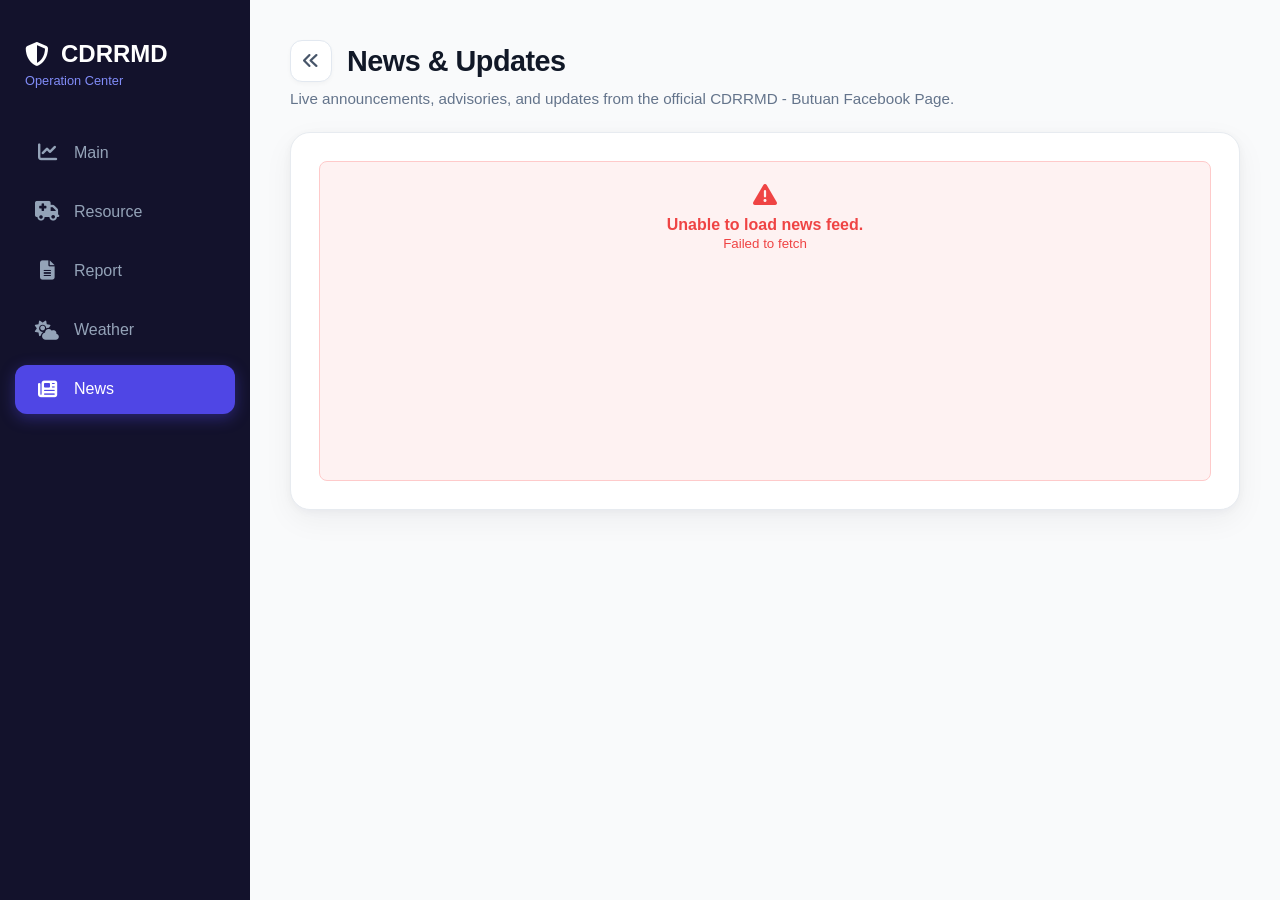
<file: news.html>
<!DOCTYPE html>
<html lang="en">
<head>
    <meta charset="UTF-8">
    <meta name="viewport" content="width=device-width, initial-scale=1.0">
    <title>OPCEN - News & Updates</title>
    
    <!-- Upgraded to 6.5.1 to match the dashboard -->
    <link rel="stylesheet" href="https://cdnjs.cloudflare.com/ajax/libs/font-awesome/6.5.1/css/all.min.css">
    <link rel="stylesheet" href="css/style.css">
</head>
<body>

<div class="app-container">
    
    <!-- 1. UPDATED SIDEBAR WITH ICONS AND SPANS -->
    <aside class="sidebar">
        <div class="sidebar-header">
            <h2><i class="fa-solid fa-shield-halved"></i> <span>CDRRMD</span></h2>
            <p><span>Operation Center</span></p>
        </div>
        <nav class="sidebar-nav">
            <a href="index.html" class="nav-item"><i class="fa-solid fa-chart-line"></i> <span>Main</span></a>
            <a href="resource.html" class="nav-item"><i class="fa-solid fa-truck-medical"></i> <span>Resource</span></a>
            <a href="report.html" class="nav-item"><i class="fa-solid fa-file-lines"></i> <span>Report</span></a>
            <a href="weather.html" class="nav-item"><i class="fa-solid fa-cloud-sun"></i> <span>Weather</span></a>
            <a href="news.html" class="nav-item active"><i class="fa-solid fa-newspaper"></i> <span>News</span></a>
        </nav>
    </aside>

    <!-- Main Content -->
    <main class="main-content">
        <div class="container">
            
            <!-- 2. UPDATED HEADER WITH TOGGLE BUTTON -->
            <div style="margin-bottom: 25px;">
                <div style="display: flex; align-items: center; gap: 15px; margin-bottom: 8px;">
                    <!-- The Sidebar Toggle Button -->
                    <button id="sidebarToggle" class="sidebar-toggle" style="margin-bottom: 0;">
                        <i class="fa-solid fa-angles-left"></i>
                    </button>
                    <h1 class="header-title" style="margin: 0;">News & Updates</h1>
                </div>
                <p style="color: #64748b; margin: 0; font-size: 0.95rem;">Live announcements, advisories, and updates from the official CDRRMD - Butuan Facebook Page.</p>
            </div>

            <!-- News Feed Container -->
            <div class="card news-panel">
                <div id="fb-feed-container" class="news-feed-grid">
                    <!-- Loading state centered in grid -->
                    <div class="news-loading" style="grid-column: 1 / -1; text-align: center; padding: 40px; color: #64748b;">
                        <i class="fa-solid fa-circle-notch fa-spin"></i> Fetching live posts from Facebook...
                    </div>
                </div>
            </div>
            
        </div>
    </main>
</div>

<!-- 3. TOGGLE LOGIC EMBEDDED FOR THIS PAGE -->
<script>
document.addEventListener("DOMContentLoaded", () => {
    const sidebar = document.querySelector('.sidebar');
    const toggleBtn = document.getElementById('sidebarToggle');

    if (toggleBtn && sidebar) {
        toggleBtn.addEventListener('click', () => {
            // Toggles the shrink effect
            sidebar.classList.toggle('collapsed');
            
            // Flips the angles icon direction
            const icon = toggleBtn.querySelector('i');
            if (sidebar.classList.contains('collapsed')) {
                icon.classList.remove('fa-angles-left');
                icon.classList.add('fa-angles-right');
            } else {
                icon.classList.remove('fa-angles-right');
                icon.classList.add('fa-angles-left');
            }
        });
    }
});
</script>

<script src="js/news.js"></script>

<script async type='module' src='https://interfaces.zapier.com/assets/web-components/zapier-interfaces/zapier-interfaces.esm.js'></script>
<zapier-interfaces-chatbot-embed is-popup='true' chatbot-id='cmrp6znr200akg36lnxbq5l4l'></zapier-interfaces-chatbot-embed>

</body>
</html>
</file>
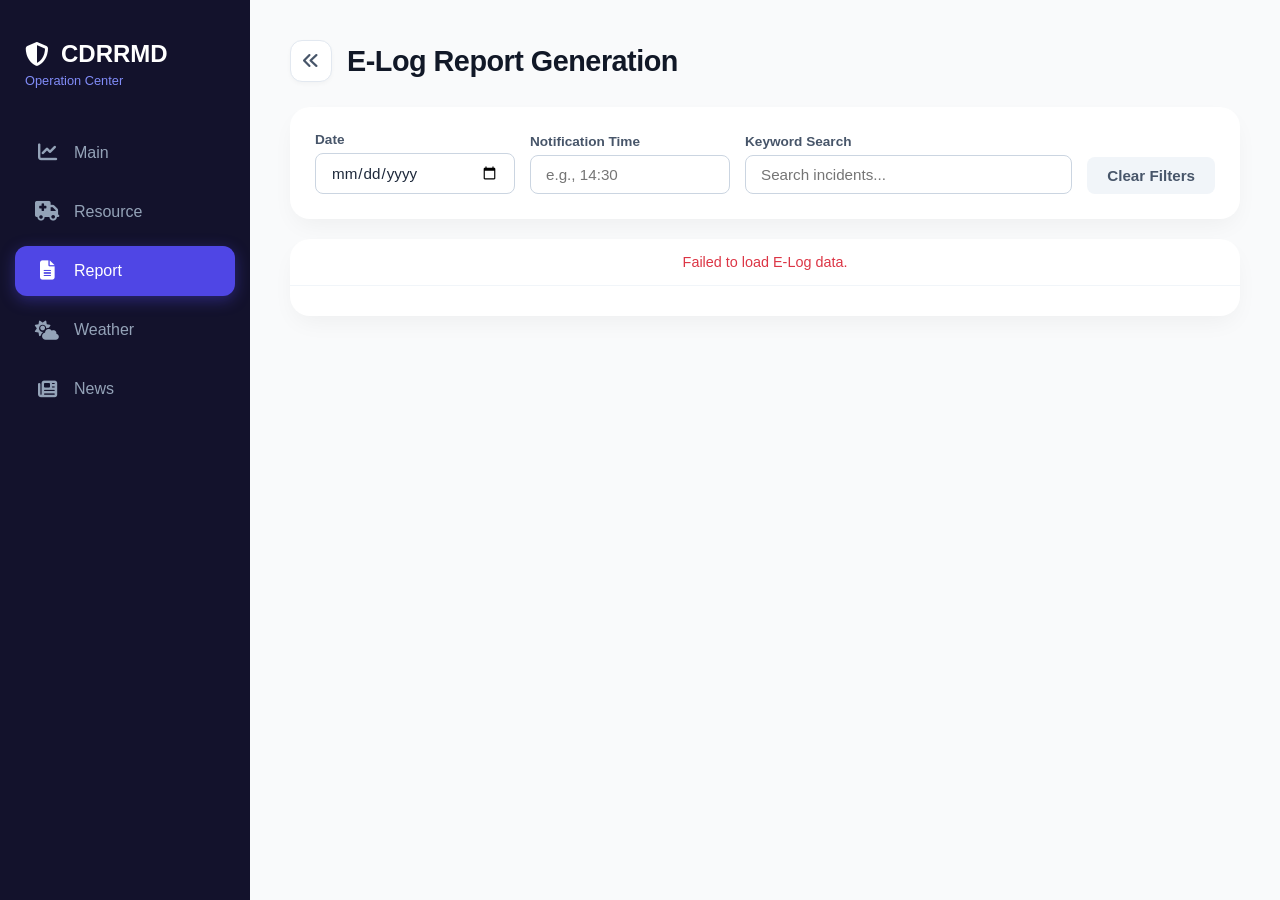
<file: report.html>
<!DOCTYPE html>
<html lang="en">
<head>
    <meta charset="UTF-8">
    <meta name="viewport" content="width=device-width, initial-scale=1.0">
    <title>OPCEN - Report & Query</title>
    
    <script src="https://d3js.org/d3.v7.min.js"></script>
    
    <!-- Added FontAwesome for Icons -->
    <link rel="stylesheet" href="https://cdnjs.cloudflare.com/ajax/libs/font-awesome/6.5.1/css/all.min.css">
    <link rel="stylesheet" href="css/style.css">
</head>
<body>
<div class="app-container">
    
    <!-- 1. UPDATED SIDEBAR WITH ICONS AND SPANS -->
    <aside class="sidebar">
        <div class="sidebar-header">
            <h2><i class="fa-solid fa-shield-halved"></i> <span>CDRRMD</span></h2>
            <p><span>Operation Center</span></p>
        </div>
        <nav class="sidebar-nav">
            <a href="index.html" class="nav-item"><i class="fa-solid fa-chart-line"></i> <span>Main</span></a>
            <a href="resource.html" class="nav-item"><i class="fa-solid fa-truck-medical"></i> <span>Resource</span></a>
            <a href="report.html" class="nav-item active"><i class="fa-solid fa-file-lines"></i> <span>Report</span></a>
            <a href="weather.html" class="nav-item"><i class="fa-solid fa-cloud-sun"></i> <span>Weather</span></a>
            <a href="news.html" class="nav-item"><i class="fa-solid fa-newspaper"></i> <span>News</span></a>
        </nav>
    </aside>
    
    <main class="main-content">
        <div class="container">
            
            <!-- 2. UPDATED HEADER WITH TOGGLE BUTTON -->
            <div style="margin-bottom: 25px;">
                <div style="display: flex; align-items: center; gap: 15px;">
                    <!-- The Sidebar Toggle Button -->
                    <button id="sidebarToggle" class="sidebar-toggle" style="margin-bottom: 0;">
                        <i class="fa-solid fa-angles-left"></i>
                    </button>
                    <h1 class="header-title" style="margin: 0;">E-Log Report Generation</h1>
                </div>
            </div>

            <!-- Filter Panel -->
            <div class="panel filter-panel">
                <div class="filter-group">
                    <label>Date</label>
                    <input type="date" id="filter-date" class="form-control">
                </div>
                <div class="filter-group">
                    <label>Notification Time</label>
                    <input type="text" id="filter-time" class="form-control" placeholder="e.g., 14:30">
                </div>
                <div class="filter-group" style="flex: 2;">
                    <label>Keyword Search</label>
                    <input type="text" id="filter-search" class="form-control" placeholder="Search incidents...">
                </div>
                <div class="filter-actions">
                    <button id="btn-clear" class="btn btn-secondary">Clear Filters</button>
                </div>
            </div>
            
            <!-- Table Panel -->
            <div class="panel table-panel">
                <div class="table-responsive">
                    <table class="elog-table" id="elog-table">
                        <thead><tr id="table-header-row"></tr></thead>
                        <tbody id="table-body"></tbody>
                    </table>
                </div>
                <div id="record-count" style="padding:15px; font-size: 0.85rem; color: #64748b;"></div>
            </div>
            
        </div>
    </main>
</div>
<iframe id="print-frame" style="display: none;"></iframe>

<!-- 3. TOGGLE LOGIC EMBEDDED FOR THIS PAGE -->
<script>
document.addEventListener("DOMContentLoaded", () => {
    const sidebar = document.querySelector('.sidebar');
    const toggleBtn = document.getElementById('sidebarToggle');

    if (toggleBtn && sidebar) {
        toggleBtn.addEventListener('click', () => {
            // Toggles the shrink effect
            sidebar.classList.toggle('collapsed');
            
            // Flips the angles icon direction
            const icon = toggleBtn.querySelector('i');
            if (sidebar.classList.contains('collapsed')) {
                icon.classList.remove('fa-angles-left');
                icon.classList.add('fa-angles-right');
            } else {
                icon.classList.remove('fa-angles-right');
                icon.classList.add('fa-angles-left');
            }
        });
    }
});
</script>

<script src="js/report.js"></script>

<script async type='module' src='https://interfaces.zapier.com/assets/web-components/zapier-interfaces/zapier-interfaces.esm.js'></script>
<zapier-interfaces-chatbot-embed is-popup='true' chatbot-id='cmrp6znr200akg36lnxbq5l4l'></zapier-interfaces-chatbot-embed>

</body>
</html>
</file>
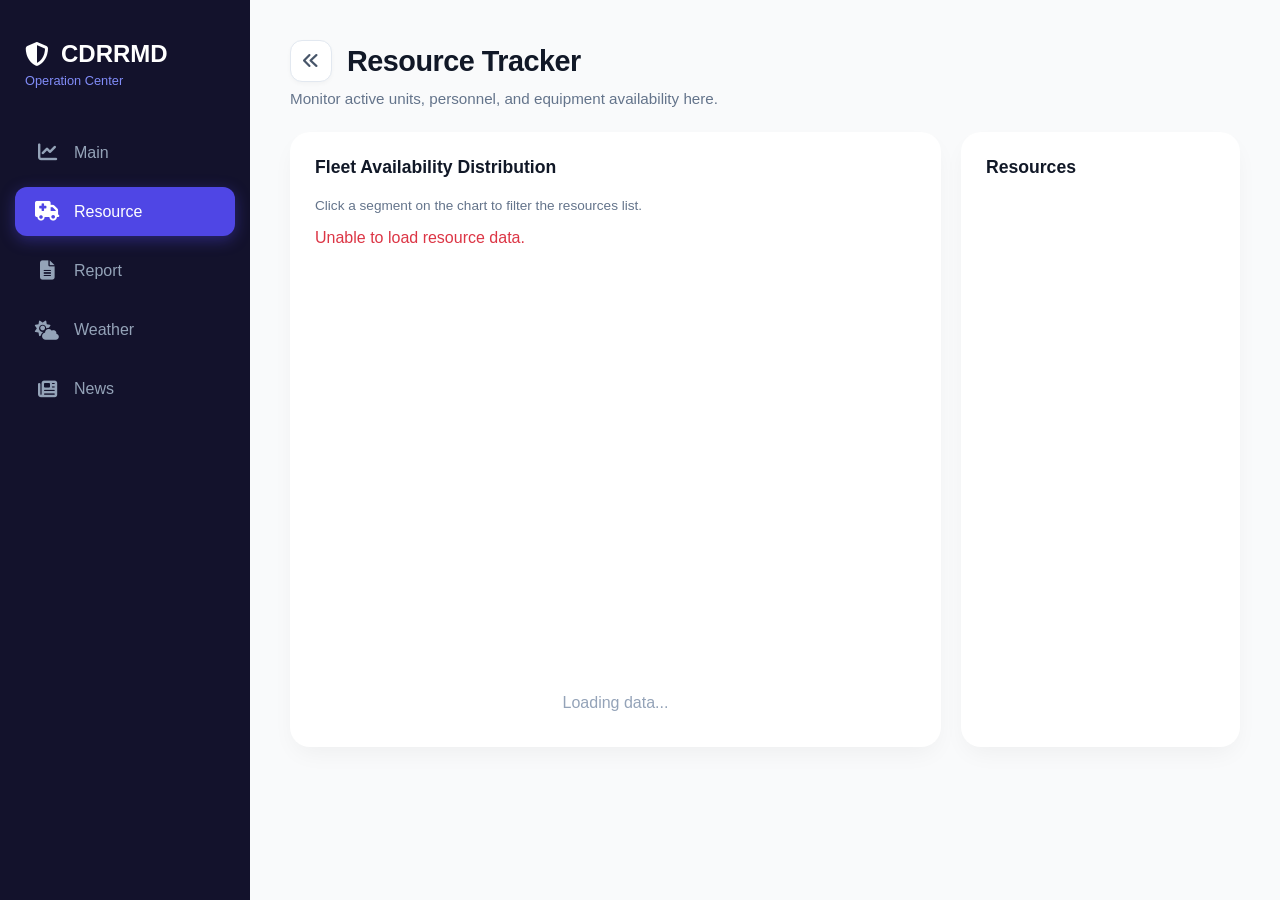
<file: resource.html>
<!DOCTYPE html>
<html lang="en">
<head>
    <meta charset="UTF-8">
    <meta name="viewport" content="width=device-width, initial-scale=1.0">
    <title>OPCEN - Resource Tracking</title>
    
    <script src="https://cdn.plot.ly/plotly-2.27.0.min.js"></script>
    <script src="https://d3js.org/d3.v7.min.js"></script>
    
    <!-- Added FontAwesome for Icons -->
    <link rel="stylesheet" href="https://cdnjs.cloudflare.com/ajax/libs/font-awesome/6.5.1/css/all.min.css">
    
    <link rel="stylesheet" href="css/style.css">
</head>
<body>

<div class="app-container">
    
    <!-- 1. UPDATED SIDEBAR WITH ICONS AND SPANS -->
    <aside class="sidebar">
        <div class="sidebar-header">
            <h2><i class="fa-solid fa-shield-halved"></i> <span>CDRRMD</span></h2>
            <p><span>Operation Center</span></p>
        </div>
        <nav class="sidebar-nav">
            <a href="index.html" class="nav-item"><i class="fa-solid fa-chart-line"></i> <span>Main</span></a>
            <a href="resource.html" class="nav-item active"><i class="fa-solid fa-truck-medical"></i> <span>Resource</span></a>
            <a href="report.html" class="nav-item"><i class="fa-solid fa-file-lines"></i> <span>Report</span></a>
            <a href="weather.html" class="nav-item"><i class="fa-solid fa-cloud-sun"></i> <span>Weather</span></a>
            <a href="news.html" class="nav-item"><i class="fa-solid fa-newspaper"></i> <span>News</span></a>
        </nav>
    </aside>

    <main class="main-content">
        <div class="container">
            
            <!-- 2. UPDATED HEADER WITH TOGGLE BUTTON -->
            <div style="margin-bottom: 25px;">
                <div style="display: flex; align-items: center; gap: 15px; margin-bottom: 8px;">
                    <!-- The Sidebar Toggle Button -->
                    <button id="sidebarToggle" class="sidebar-toggle" style="margin-bottom: 0;">
                        <i class="fa-solid fa-angles-left"></i>
                    </button>
                    <h1 class="header-title" style="margin: 0;">Resource Tracker</h1>
                </div>
                <p style="color: #64748b; margin: 0; font-size: 0.95rem;">Monitor active units, personnel, and equipment availability here.</p>
            </div>
            
            <div class="chart-map-container layout-70-30" style="margin-top: 20px;">
    
                <div class="panel">
                    <h3>Fleet Availability Distribution</h3>
                    <p style="color: #64748b; font-size: 0.85rem; margin-bottom: 10px;">Click a segment on the chart to filter the resources list.</p>
                    <div id="resChartDiv" style="height: 450px;"></div>
                    <div id="resLegend" style="text-align: center; padding: 10px; margin-top: 5px;">
                        <span style="color: #94a3b8;">Loading data...</span>
                    </div>
                </div>

                <div class="panel" id="resource-panel">
                    <h3 id="resource-panel-title">Resources</h3>
                    <div id="resList" class="resource-grid">
                        <!-- Resources injected via JS -->
                    </div>
                </div>

            </div>
        </div>
    </main>
</div>

<!-- 3. TOGGLE LOGIC EMBEDDED FOR THIS PAGE -->
<script>
document.addEventListener("DOMContentLoaded", () => {
    const sidebar = document.querySelector('.sidebar');
    const toggleBtn = document.getElementById('sidebarToggle');

    if (toggleBtn && sidebar) {
        toggleBtn.addEventListener('click', () => {
            // Toggles the shrink effect
            sidebar.classList.toggle('collapsed');
            
            // Flips the angles icon direction
            const icon = toggleBtn.querySelector('i');
            if (sidebar.classList.contains('collapsed')) {
                icon.classList.remove('fa-angles-left');
                icon.classList.add('fa-angles-right');
            } else {
                icon.classList.remove('fa-angles-right');
                icon.classList.add('fa-angles-left');
            }
        });
    }
});
</script>

<script src="js/resource.js"></script>

<script async type='module' src='https://interfaces.zapier.com/assets/web-components/zapier-interfaces/zapier-interfaces.esm.js'></script>
<zapier-interfaces-chatbot-embed is-popup='true' chatbot-id='cmrp6znr200akg36lnxbq5l4l'></zapier-interfaces-chatbot-embed>

</body>
</html>
</file>
<file: css/style.css>
/* ========================================================
   1. BASE LAYOUT & TYPOGRAPHY
   ======================================================== */
body {
    font-family: -apple-system, BlinkMacSystemFont, "Segoe UI", Roboto, Helvetica, Arial, sans-serif;
    background: #f9fafb;
    margin: 0;
    color: #86a1cc;
    height: 100vh;
    width: 100vw;
    display: flex;
    overflow: hidden;
}

h1, h2, h3 { margin-top: 0; }
h1 { color: #111827; font-weight: 700; font-size: 1.8rem; letter-spacing: -0.5px; }
hr { border: 0; border-top: 1px dashed #e2e8f0; margin: 30px 0; }

/* --- Full Screen App Container --- */
.app-container {
    display: flex;
    background-color: #ffffff;
    width: 100vw;
    max-width: 100%;
    height: 100vh;
    border-radius: 0;
    box-shadow: none;
    overflow: hidden;
}

/* --- Main Content Area --- */
.main-content {
    flex: 1;
    height: 100%;
    overflow-y: auto;
    padding: 40px;
    background-color: #f9fafb;
    position: relative;
    z-index: 1;
}

.main-content::-webkit-scrollbar { width: 8px; }
.main-content::-webkit-scrollbar-track { background: transparent; }
.main-content::-webkit-scrollbar-thumb { background: #cbd5e1; border-radius: 4px; }

.container { 
    width: 100%; 
    max-width: 100%; 
    margin: 0; 
}

/* ========================================================
   2. SIDEBAR NAVIGATION (ICON-ONLY COLLAPSE)
   ======================================================== */
.sidebar {
    width: 250px;
    background-color: #13122c;
    color: #f8fafc;
    display: flex;
    flex-direction: column;
    padding-top: 20px;
    z-index: 10;
    flex-shrink: 0;
    transition: width 0.3s cubic-bezier(0.4, 0, 0.2, 1); /* Animates the width */
    overflow-x: hidden; /* Prevents text from spilling out while shrinking */
    white-space: nowrap; /* Keeps text on one line */
}

/* --- The Collapsed State --- */
.sidebar.collapsed {
    width: 80px; /* Shrinks to icon-only size */
}

/* Hide text when collapsed */
.sidebar.collapsed .sidebar-header span,
.sidebar.collapsed .sidebar-header p,
.sidebar.collapsed .nav-item span {
    display: none; 
}

/* Center the logo icon when collapsed */
.sidebar.collapsed .sidebar-header h2 {
    text-align: center;
    font-size: 1.8rem;
}

.sidebar-header { padding: 20px 25px; margin-bottom: 20px; }
.sidebar-header h2 { margin: 0; font-size: 1.5rem; color: #ffffff; display: flex; align-items: center; gap: 12px; }
.sidebar-header p { margin: 5px 0 0 0; font-size: 0.8rem; color: #818cf8; }

.sidebar-nav { display: flex; flex-direction: column; gap: 10px; padding: 0 15px; }

a.nav-item {
    text-decoration: none;
    padding: 15px 20px;
    border-radius: 12px;
    font-weight: 500;
    color: #94a3b8;
    transition: all 0.2s ease;
    display: flex;
    align-items: center;
    gap: 15px; /* Space between icon and text */
}

/* Fix icon width so they stack perfectly */
a.nav-item i {
    font-size: 1.2rem;
    min-width: 24px; 
    text-align: center;
}

/* Center icons and remove padding when collapsed */
.sidebar.collapsed a.nav-item {
    padding: 15px 0;
    justify-content: center;
}

a.nav-item:hover { color: #ffffff; background: rgba(255,255,255,0.05); }
a.nav-item.active {
    background-color: #4f46e5;
    color: #ffffff;
    box-shadow: 0 4px 15px rgba(79, 70, 229, 0.4);
}

/* --- Sidebar Toggle Button --- */
.sidebar-toggle {
    background: #ffffff;
    border: 1px solid #e2e8f0;
    color: #475569;
    font-size: 1.1rem;
    width: 42px;
    height: 42px;
    border-radius: 12px;
    cursor: pointer;
    box-shadow: 0 2px 4px rgba(0, 0, 0, 0.03);
    transition: all 0.2s ease;
    display: flex;
    align-items: center;
    justify-content: center;
}

.sidebar-toggle:hover {
    background: #f8fafc;
    color: #111827;
    border-color: #cbd5e1;
}
/* ========================================================
   3. SHARED COMPONENTS
   ======================================================== */
.panel {
    background: #ffffff;
    padding: 25px;
    border-radius: 20px;
    border: none;
    box-shadow: 0 10px 25px -5px rgba(0, 0, 0, 0.05);
    margin-bottom: 30px;
}
.panel-no-margin { margin-bottom: 0; }
.trend-panel { margin-top: 20px; }

.panel h3 { color: #111827; font-size: 1.1rem; margin-bottom: 20px; font-weight: 600; }

.btn {
    padding: 10px 20px;
    border-radius: 8px;
    font-weight: 600;
    cursor: pointer;
    border: none;
    transition: background-color 0.2s;
    font-size: 0.95rem;
}

.btn-primary { background: #111827; color: #fff; border-radius: 12px; padding: 12px 22px; }
.btn-primary:hover { background: #1f2937; }

.btn-secondary { background-color: #f1f5f9; color: #475569; }
.btn-secondary:hover { background-color: #e2e8f0; }

.form-control {
    padding: 10px 15px;
    border: 1px solid #cbd5e1;
    border-radius: 8px;
    font-size: 0.95rem;
    color: #1e293b;
    outline: none;
    transition: border-color 0.2s;
    font-family: inherit;
}
.form-control:focus { border-color: #4f46e5; box-shadow: 0 0 0 3px rgba(79, 70, 229, 0.1); }

/* --- Page Header & Filters --- */
.page-header-filters { display: flex; justify-content: space-between; align-items: center; margin-bottom: 25px; }
.header-title { margin-bottom: 0; }
.filter-group-inline { display: flex; align-items: center; gap: 15px; flex-wrap: wrap; }

.filter-select {
    height: 42px;
    min-width: 170px;
    background-color: #ffffff;
    border: 1px solid #e2e8f0;
    border-radius: 12px; 
    padding: 0 16px;
    font-size: 0.9rem;
    font-family: inherit;
    font-weight: 600;
    color: #475569;
    cursor: pointer;
    transition: all 0.2s ease;
    box-shadow: 0 2px 4px -1px rgba(0, 0, 0, 0.03);
    display: flex;
    align-items: center;
}

select.filter-select {
    appearance: none;
    -webkit-appearance: none;
    -moz-appearance: none;
    padding-right: 40px; 
    background-image: url("data:image/svg+xml,%3Csvg xmlns='http://www.w3.org/2000/svg' fill='none' viewBox='0 0 24 24' stroke='%2364748b'%3E%3Cpath stroke-linecap='round' stroke-linejoin='round' stroke-width='2' d='M19 9l-7 7-7-7'%3E%3C/path%3E%3C/svg%3E");
    background-repeat: no-repeat;
    background-position: right 14px center;
    background-size: 16px;
}

.filter-select:hover { border-color: #cbd5e1; background-color: #f8fafc; color: #0f172a; box-shadow: 0 4px 6px -1px rgba(0, 0, 0, 0.05); }
.filter-select:focus { border-color: #4f46e5; outline: none; background-color: #ffffff; box-shadow: 0 0 0 4px rgba(79, 70, 229, 0.15); }

/* ========================================================
   4. DASHBOARD PAGE
   ======================================================== */
.metrics-grid {
    display: grid;
    grid-template-columns: repeat(auto-fit, minmax(220px, 1fr));
    gap: 20px;
    margin-bottom: 25px;
}

.metric-card {
    background: #ffffff;
    padding: 25px;
    border-radius: 20px;
    border: none; 
    box-shadow: 0 10px 25px -5px rgba(0, 0, 0, 0.05);
    transition: transform 0.2s ease;
}

.metric-card:hover { transform: translateY(-4px); }
.metric-card:first-child { background: linear-gradient(135deg, #4f46e5, #3b82f6); color: white; box-shadow: 0 10px 25px -5px rgba(79, 70, 229, 0.4); }
.metric-card:first-child .metric-label, .metric-card:first-child .metric-value { color: white; }

.metric-label { font-size: 0.85rem; color: #64748b; font-weight: 500; }
.metric-value { font-size: 2.2rem; font-weight: 700; color: #111827; margin-top: 10px; }

/* Dashboard Grids */
.layout-75-25 { display: grid; grid-template-columns: 3fr 1fr; gap: 20px; margin-bottom: 20px; }
.layout-30-70 { display: grid; grid-template-columns: 3fr 7fr; gap: 20px; margin-bottom: 20px; }
.layout-70-30 { display: grid; grid-template-columns: 7fr 3fr; gap: 20px; }

/* Maps and Charts */
#mapDiv { width: 100%; height: 550px; background: #e2e8f0; border-radius: 12px; position: relative; overflow: hidden; }
#chartDiv { width: 100%; height: 280px; background: #e2e8f0; border-radius: 12px; color: #64748b; position: relative; overflow: hidden; }

.stacked-charts-panel { display: flex; flex-direction: column; height: 550px; padding: 20px; margin-bottom: 0;}
.chart-subtitle { font-size: 1rem; margin-bottom: 10px; color: #475569; }
.chart-divider { margin: 15px 0; width: 100%; }

/* Chart Base Styles - min-height added to prevent squishing */
#radiusChartDiv, #typeChartDiv { flex: 1; min-height: 220px; width: 100%; position: relative; }

/* Mini Metrics */
.mini-metric-card { background: #f8fafc; border: 1px solid #e2e8f0; padding: 15px 20px; border-radius: 12px; display: flex; flex-direction: column; justify-content: center; }
.mini-metric-label { font-size: 0.75rem; color: #64748b; font-weight: 600; text-transform: uppercase; letter-spacing: 0.5px; }
.mini-metric-value { font-size: 1.6rem; font-weight: 700; color: #111827; margin-top: 5px; }

/* ========================================================
   5. RESOURCE TRACKING PAGE
   ======================================================== */
.resource-grid {
    display: grid;
    grid-template-columns: repeat(auto-fit, minmax(160px, 1fr)); 
    gap: 15px;
    max-height: 480px; 
    overflow-y: auto; 
    padding: 5px;
    align-content: start;
}
.resource-grid::-webkit-scrollbar { width: 6px; }
.resource-grid::-webkit-scrollbar-track { background: transparent; }
.resource-grid::-webkit-scrollbar-thumb { background: #cbd5e1; border-radius: 4px; }

.resource-card {
    background-color: #ffffff;
    border: 1px solid #e2e8f0;
    padding: 15px 10px;
    border-radius: 12px; 
    box-shadow: 0 4px 6px -1px rgba(0, 0, 0, 0.03); 
    transition: all 0.25s ease;
    display: flex;
    flex-direction: column;
    align-items: center;
    text-align: center;
    gap: 10px;
    min-height: 130px; 
    cursor: default;
}
.resource-card:hover { transform: translateY(-4px); box-shadow: 0 10px 15px -3px rgba(0, 0, 0, 0.08); border-color: #cbd5e1; }
.resource-card-header { font-size: 0.9rem; font-weight: 700; color: #1e293b; width: 100%; word-wrap: break-word; }
.resource-card-body { font-size: 0.75rem; color: #64748b; line-height: 1.5; }

.resource-badge { padding: 3px 8px; border-radius: 12px; font-size: 0.65rem; font-weight: 700; letter-spacing: 0.5px; text-transform: uppercase; }
.badge-available { background-color: #e6f4ea; color: #1e8e3e; }
.badge-assigned { background-color: #fff4e5; color: #b06000; }
.badge-unavailable { background-color: #fce8e8; color: #c5221f; }
.badge-default { background-color: #f1f5f9; color: #475569; }

/* ========================================================
   6. REPORT & QUERY PAGE
   ======================================================== */
.filter-panel { display: flex; flex-wrap: wrap; gap: 15px; align-items: flex-end; margin-bottom: 20px; }
.filter-group { display: flex; flex-direction: column; flex: 1; min-width: 200px; }
.filter-group label { font-size: 0.85rem; font-weight: 600; color: #475569; margin-bottom: 6px; }

.table-panel { padding: 0; overflow: hidden; }
.table-responsive { max-height: 550px; overflow-y: auto; overflow-x: auto; }
.table-responsive::-webkit-scrollbar { width: 8px; height: 8px;}
.table-responsive::-webkit-scrollbar-track { background: transparent; }
.table-responsive::-webkit-scrollbar-thumb { background: #cbd5e1; border-radius: 4px; }

.elog-table { width: 100%; border-collapse: collapse; text-align: left; white-space: nowrap; }
.elog-table th { position: sticky; top: 0; background-color: #f8fafc; color: #475569; font-size: 0.85rem; font-weight: 700; text-transform: uppercase; padding: 15px 20px; border-bottom: 2px solid #e2e8f0; z-index: 10; }
.elog-table td { padding: 15px 20px; color: #1e293b; font-size: 0.9rem; border-bottom: 1px solid #f1f5f9; }
.elog-table tbody tr:hover { background-color: #f8fafc; }

.btn-print-sm {
    background-color: #111827; color: white; border: none; padding: 6px 12px; border-radius: 6px;
    font-size: 0.8rem; font-weight: 600; cursor: pointer; transition: all 0.2s ease; white-space: nowrap;
}
.btn-print-sm:hover { background-color: #3b82f6; box-shadow: 0 2px 4px rgba(59, 130, 246, 0.3); }

/* ========================================================
   7. OPERATIONAL WEATHER & NEWS (BENTO)
   ======================================================== */
.weather-bg { position: absolute; inset: 0; z-index: -1; background-size: cover; background-position: center; transition: background .6s ease; }
.bg-clear-day { background: linear-gradient(180deg, #dceeff 0%, #f5fbff 100%); }
.bg-clear-night { background: linear-gradient(180deg, #1e293b 0%, #0f172a 100%); }
.bg-clouds-day { background: linear-gradient(180deg, #eef3f8 0%, #f8fafc 100%); }
.bg-clouds-night { background: linear-gradient(180deg, #334155 0%, #1e293b 100%); }
.bg-rain { background: linear-gradient(180deg, #e6eef8 0%, #f3f6fb 100%); }
.bg-thunderstorm { background: linear-gradient(180deg, #45556c 0%, #1f2937 100%); }
.bg-fog { background: linear-gradient(180deg, #f0f2f5 0%, #fafafa 100%); }

.weather-header { display: flex; justify-content: space-between; align-items: center; margin-bottom: 24px;}
.weather-header h2 { margin: 0; font-size: 2rem; font-weight: 700; color: #111827; }
.weather-header p { margin-top: 6px; color: #6b7280; }

.weather-grid { display: grid; grid-template-columns: 2fr 1fr; gap: 24px; align-items: start; margin-bottom: 40px; }

.card {
    background: #ffffff; border: 1px solid #e7ebf0; border-radius: 20px; padding: 28px;
    box-shadow: 0 2px 8px rgba(15, 23, 42, .04), 0 10px 30px rgba(15, 23, 42, .05); transition: all .25s ease;
}
.card:hover { transform: translateY(-3px); box-shadow: 0 12px 35px rgba(15, 23, 42, .08); }
.card h3 { margin: 0 0 20px; font-size: .9rem; font-weight: 600; color: #6b7280; text-transform: uppercase; letter-spacing: .08em; }

.hero-panel { display: flex; flex-direction: column; justify-content: center; }
.hero-top { display: flex; align-items: center; gap: 20px; }
.hero-top h3 { margin: 0; font-size: 1.8rem; font-weight: 700; color: #111827; text-transform: none; letter-spacing: normal;}
.massive-temp { margin: 12px 0; font-size: 5.5rem; font-weight: 700; line-height: 1; color: #111827; }
.feels-like { font-size: 1rem; color: #6b7280; margin: 0;}
.desc-text { margin-top: 12px; color: #6b7280; font-size: 1rem; line-height: 1.6; text-transform: capitalize;}

.weather-metrics-grid { display: grid; grid-template-columns: repeat(3, 1fr); gap: 16px; margin-bottom: 24px; }
.weather-metric-card {
    background: #fafbfd; border: 1px solid #e7ebf0; border-radius: 16px; padding: 20px;
    display: flex; flex-direction: column; gap: 8px; transition: .2s;
}
.weather-metric-card:hover { background: #fff; }
.weather-metric-card i { font-size: 1.3rem; color: #2563eb; }
.m-label { font-size: .75rem; font-weight: 600; color: #64748b; text-transform: uppercase; letter-spacing: .05em; }
.weather-metric-card strong { font-size: 1.4rem; color: #111827; }

.impact-panel { grid-column: 1 / -1; }
.impact-alert { border-radius: 16px; padding: 20px 24px; border: 1px solid; font-size: .95rem; line-height: 1.7; }
.impact-alert.normal { background: #ecfdf5; border-color: #bbf7d0; color: #166534; }
.impact-alert.moderate { background: #fffbeb; border-color: #fde68a; color: #92400e; }
.impact-alert.severe { background: #fef2f2; border-color: #fecaca; color: #991b1b; }
.impact-alert i { margin-right: 8px; }

/* Bento News Feed Grid */
.news-feed-grid { display: grid; grid-template-columns: repeat(3, 1fr); grid-auto-rows: 320px; gap: 24px; grid-auto-flow: dense; }

.fb-post-card {
    background: #ffffff; border: 1px solid #f1f5f9; border-radius: 16px; overflow: hidden;
    display: flex; flex-direction: column; box-shadow: 0 4px 15px -3px rgba(0, 0, 0, 0.05);
    transition: transform 0.2s ease, box-shadow 0.2s ease; position: relative;
}
.fb-post-card:hover { transform: translateY(-4px); box-shadow: 0 15px 25px -5px rgba(0, 0, 0, 0.1); }
.fb-post-img { width: 100%; height: 150px; object-fit: cover; border-bottom: 1px solid #f1f5f9; }
.fb-post-content { padding: 20px; display: flex; flex-direction: column; flex-grow: 1; box-sizing: border-box; }
.fb-post-date { font-size: 0.75rem; color: #64748b; margin-bottom: 8px; font-weight: 600; display: flex; align-items: center; gap: 6px; }
.fb-post-message { font-size: 0.875rem; color: #334155; line-height: 1.5; margin-bottom: 15px; display: -webkit-box; -webkit-line-clamp: 3; -webkit-box-orient: vertical; overflow: hidden; }
.fb-post-link { margin-top: auto; display: block; text-align: center; background: #eff6ff; color: #2563eb; text-decoration: none; font-weight: 600; font-size: 0.85rem; padding: 10px; border-radius: 8px; transition: 0.2s; width: 100%; box-sizing: border-box; }
.fb-post-link:hover { background: #dbeafe; }

.bento-hero { grid-column: span 2; grid-row: span 2; border: none; }
.bento-hero .fb-post-img { position: absolute; top: 0; left: 0; width: 100%; height: 100%; border: none; z-index: 1; }
.bento-hero::after { content: ''; position: absolute; bottom: 0; left: 0; right: 0; height: 60%; background: linear-gradient(to top, rgba(15, 23, 42, 0.95) 0%, transparent 100%); z-index: 2; pointer-events: none; }
.bento-hero .fb-post-content { position: absolute; bottom: 0; left: 0; right: 0; z-index: 3; color: white; height: auto; padding: 25px 30px; }
.bento-hero .fb-post-date, .bento-hero .fb-post-message { color: #f8fafc; }
.bento-hero .fb-post-message { font-size: 1rem; -webkit-line-clamp: 4; }
.bento-hero .fb-post-link { background: rgba(255, 255, 255, 0.15); color: white; backdrop-filter: blur(4px); margin-top: 15px; }
.bento-hero .fb-post-link:hover { background: rgba(255, 255, 255, 0.25); }

.bento-tall { grid-row: span 2; }
.bento-tall .fb-post-img { height: 250px; }
.bento-tall .fb-post-message { -webkit-line-clamp: 12; font-size: 0.95rem; }

.bento-wide { grid-column: span 2; flex-direction: row; }
.bento-wide .fb-post-img { width: 40%; height: 100%; border-bottom: none; border-right: 1px solid #f1f5f9; }
.bento-wide .fb-post-message { -webkit-line-clamp: 4; }

/* ========================================================
   8. UNIFIED GLOBAL RESPONSIVENESS
   ======================================================== */

/* Tablet & Smaller Desktops */
@media (max-width: 1200px) {
    /* Collapse specialized grids into single columns */
    .layout-70-30, 
    .layout-75-25, 
    .layout-30-70 { 
        grid-template-columns: 1fr; 
    }
    
    /* FIX: Turn off flexbox to prevent the charts from crushing each other */
    .stacked-charts-panel { 
        display: block; 
        height: auto; 
    }
    
    /* FIX: Give each chart a strict explicit height so the JS library draws them properly */
    #radiusChartDiv, #typeChartDiv { 
        height: 320px; 
        min-height: 320px;
        margin-bottom: 10px; /* Add breathing room between them */
    }
}

/* Tablet (Portrait) */
@media (max-width: 1024px) {
    /* Weather adjust */
    .weather-grid { grid-template-columns: 1fr; }
    .weather-metrics-grid { grid-template-columns: repeat(2, 1fr); }
    
    /* Bento adjust */
    .news-feed-grid { grid-template-columns: repeat(2, 1fr); }
    .bento-hero { grid-column: span 2; }
    .bento-tall { grid-row: span 1; }
    .bento-tall .fb-post-img { height: 150px; }
    .bento-tall .fb-post-message { -webkit-line-clamp: 3; }
    .bento-wide { grid-column: span 2; flex-direction: column; }
    .bento-wide .fb-post-img { width: 100%; height: 160px; border-right: none; border-bottom: 1px solid #f1f5f9; }
}

/* Mobile Screens */
@media (max-width: 768px) {
    /* Main Layout */
    .app-container { flex-direction: column; }
    
    /* Convert Sidebar to horizontal Top Nav */
    .sidebar { width: 100%; flex-direction: column; padding: 10px 0; z-index: 20; }
    .sidebar-header { padding: 10px 20px; margin-bottom: 5px; text-align: left; }
    .sidebar-nav { flex-direction: row; overflow-x: auto; padding: 0 15px; -webkit-overflow-scrolling: touch; }
    a.nav-item { display: inline-block; white-space: nowrap; margin-right: 10px; padding: 12px 18px; }
    
    /* Filter Headers */
    .page-header-filters { flex-direction: column; align-items: flex-start; gap: 15px; }
    .filter-group-inline { width: 100%; flex-wrap: wrap; }
    .filter-select { flex: 1; min-width: 100px; }
    
    /* Bento News Grid */
    .news-feed-grid { grid-template-columns: 1fr; grid-auto-rows: auto; }
    .fb-post-card { grid-column: span 1 !important; grid-row: span 1 !important; flex-direction: column !important; min-height: 320px; }
    .bento-hero { min-height: 420px; } 
    .bento-hero .fb-post-img { position: absolute; height: 100%; }
    .bento-wide .fb-post-img { width: 100%; height: 180px; border-right: none; position: relative;}
    .bento-tall .fb-post-img { height: 180px; position: relative;}
    
    /* Reduce large chart heights */
    #mapDiv { height: 400px; }
}

/* Small Mobile Screens */
@media (max-width: 640px) {
    .main-content { padding: 20px; }
    .panel { padding: 20px; }
    .card { padding: 20px; }
    
    /* Typography Scaling */
    .weather-header h2 { font-size: 1.6rem; }
    .massive-temp { font-size: 4rem; }
    
    /* Mobile Grids */
    .weather-metrics-grid { grid-template-columns: 1fr; }
    
    /* Further reduce map height */
    #mapDiv { height: 350px; }
}
</file>
